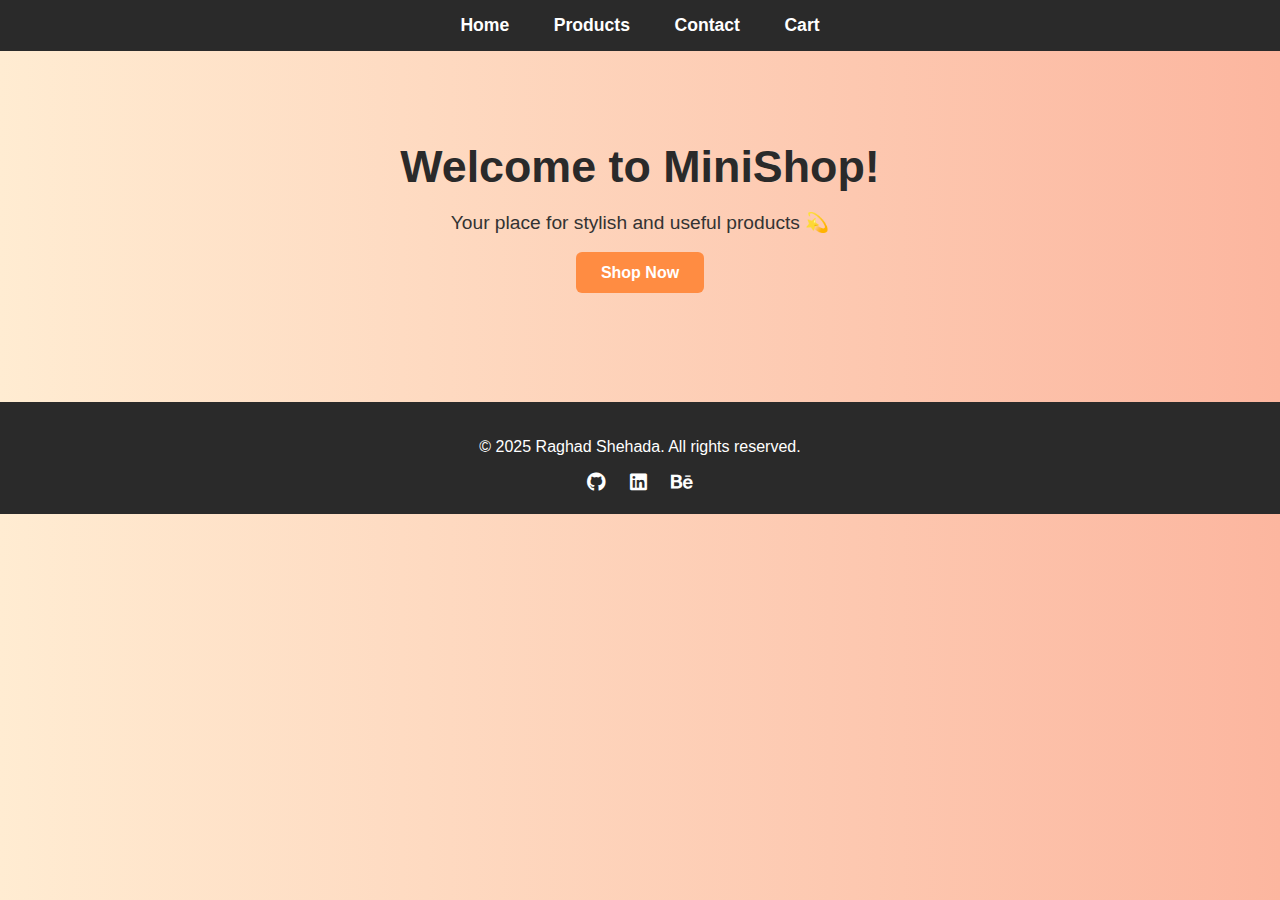
<file: index.html>
<!DOCTYPE html>
<html lang="en">
<head>
  <meta charset="UTF-8">
  <title>MiniShop | Home</title>
  <link rel="stylesheet" href="style.css">
  <link rel="stylesheet" href="https://cdnjs.cloudflare.com/ajax/libs/font-awesome/6.5.0/css/all.min.css">

</head>
<body>

  <!-- Navigation Bar -->
  <nav>
    <ul>
      <li><a href="index.html">Home</a></li>
      <li><a href="products.html">Products</a></li>
      <li><a href="contact.html">Contact</a></li>
      <li><a href="cart.html">Cart</a></li>
    </ul>
  </nav>

  <!-- Welcome Section -->
 <header class="welcome">
  <!-- <img src="images/banner.jpg" alt="Welcome Banner"> -->
  <h1>Welcome to MiniShop!</h1>
  <p>Your place for stylish and useful products 💫</p>
  <a href="products.html" class="btn">Shop Now</a>

</header>
<footer>
  <p>&copy; 2025 Raghad Shehada. All rights reserved.</p>
  <div class="social-links">
    <a href="#"><i class="fab fa-github"></i></a>
    <a href="#"><i class="fab fa-linkedin"></i></a>
    <a href="#"><i class="fab fa-behance"></i></a>
  </div>
</footer>

</body>
</html>
</file>
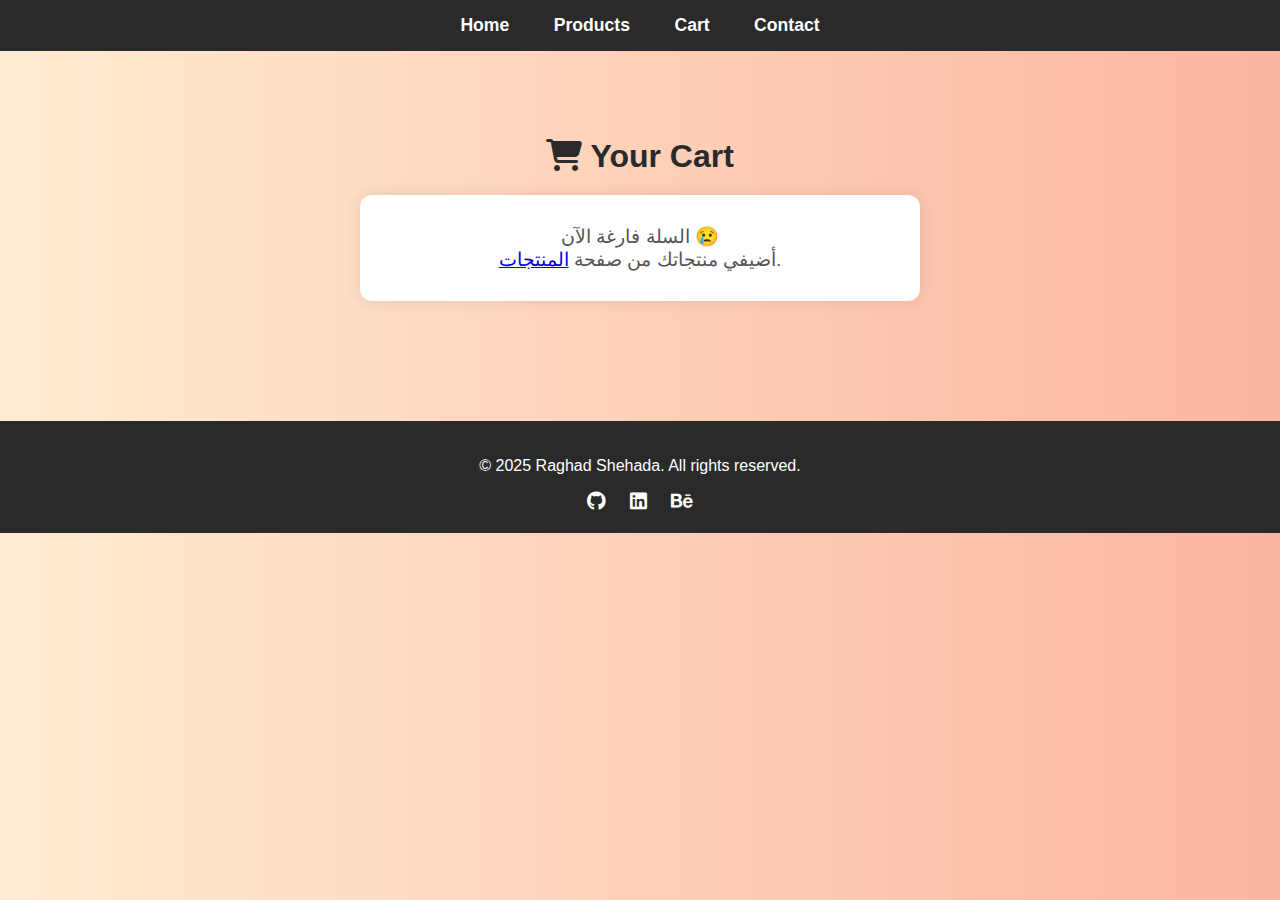
<file: cart.html>
<!DOCTYPE html>
<html lang="en">
<head>
  <meta charset="UTF-8">
  <title>MiniShop | Cart</title>
  <link rel="stylesheet" href="style.css">
  <link rel="stylesheet" href="https://cdnjs.cloudflare.com/ajax/libs/font-awesome/6.5.0/css/all.min.css">
</head>
<body>

  <!-- Navigation Bar -->
  <nav>
    <ul>
      <li><a href="index.html">Home</a></li>
      <li><a href="products.html">Products</a></li>
      <li><a href="cart.html">Cart</a></li>
      <li><a href="contact.html">Contact</a></li>
    </ul>
  </nav>

  <!-- Cart Section -->
  <section class="cart-section">
    <h2><i class="fas fa-shopping-cart"></i> Your Cart</h2>
    <p class="empty-message">السلة فارغة الآن 😢<br>أضيفي منتجاتك من صفحة <a href="products.html">المنتجات</a>.</p>
  </section>
   <footer>
  <p>&copy; 2025 Raghad Shehada. All rights reserved.</p>
  <div class="social-links">
    <a href="#"><i class="fab fa-github"></i></a>
    <a href="#"><i class="fab fa-linkedin"></i></a>
    <a href="#"><i class="fab fa-behance"></i></a>
  </div>
</footer>
</body>
</html>
</file>
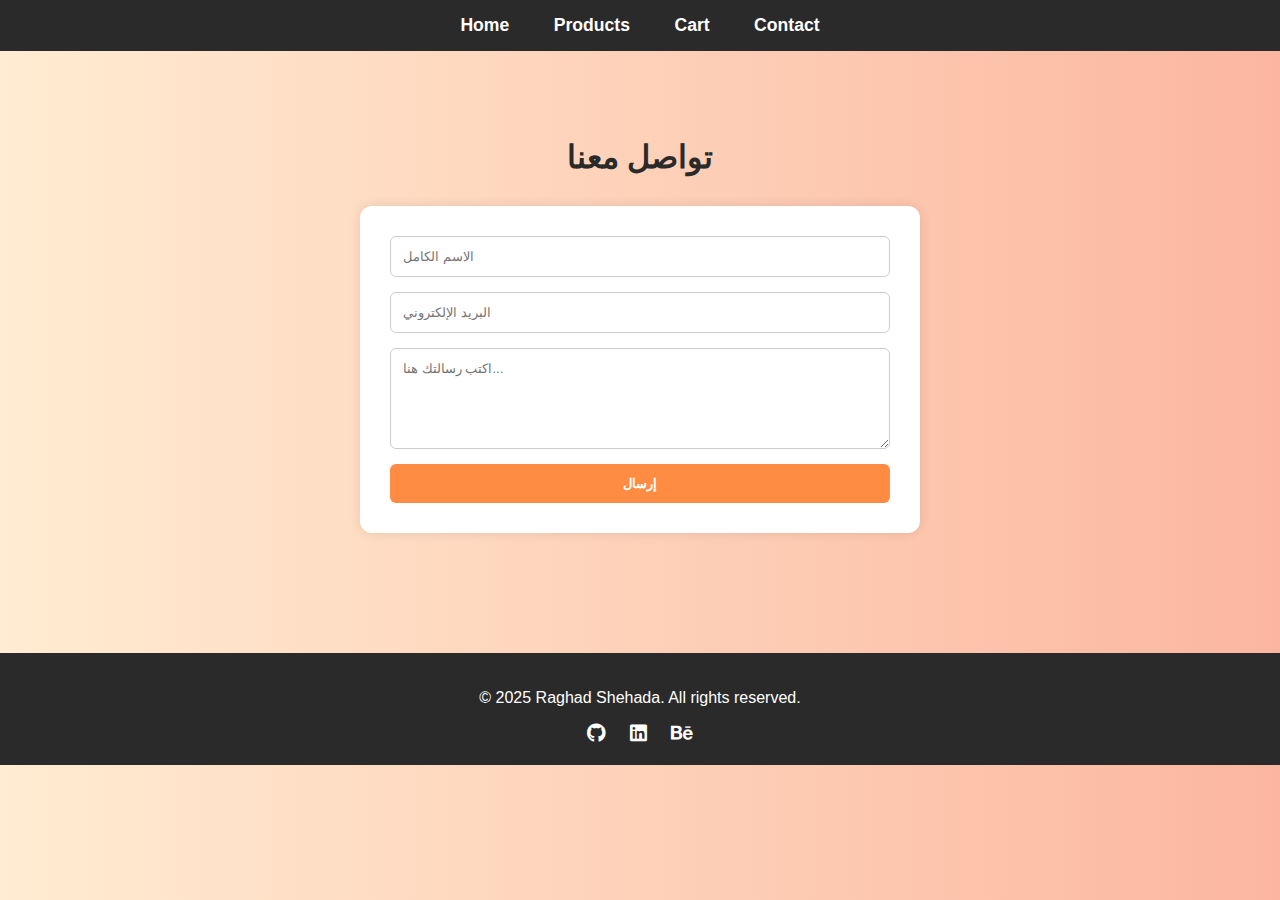
<file: contact.html>
<!DOCTYPE html>
<html lang="en">
<head>
  <meta charset="UTF-8">
  <title>MiniShop | Contact</title>
  <link rel="stylesheet" href="style.css">
  <link rel="stylesheet" href="https://cdnjs.cloudflare.com/ajax/libs/font-awesome/6.5.0/css/all.min.css">
</head>
<body>

  <!-- Navigation -->
  <nav>
    <ul>
      <li><a href="index.html">Home</a></li>
      <li><a href="products.html">Products</a></li>
      <li><a href="cart.html">Cart</a></li>
      <li><a href="contact.html">Contact</a></li>
    </ul>
  </nav>

  <!-- Contact Section -->
  <section class="contact-section">
    <h2>تواصل معنا</h2>
    <form class="contact-form">
      <input type="text" placeholder="الاسم الكامل" required>
      <input type="email" placeholder="البريد الإلكتروني" required>
      <textarea rows="5" placeholder="اكتب رسالتك هنا..." required></textarea>
      <button type="submit">إرسال</button>
    </form>
  </section>
<footer>
  <p>&copy; 2025 Raghad Shehada. All rights reserved.</p>
  <div class="social-links">
    <a href="#"><i class="fab fa-github"></i></a>
    <a href="#"><i class="fab fa-linkedin"></i></a>
    <a href="#"><i class="fab fa-behance"></i></a>
  </div>
</footer>

</body>
</html>

</body>
</html>
</file>
<file: style.css>
/* إعدادات أساسية */
body {
  margin: 0;
  font-family: 'Segoe UI', sans-serif;
  background-color: #fdf6f0; /* بيج فاتح */
  color: #333333; /* رمادي داكن */
}
body {
  background: linear-gradient(to right, #ffecd2, #fcb69f);
}


/* شريط التنقل */
nav {
  background-color: #2a2a2a;
  padding: 15px;
  text-align: center;
}

nav ul {
  list-style: none;
  margin: 0;
  padding: 0;
}

nav ul li {
  display: inline;
  margin: 0 20px;
}

nav ul li a {
  color: #ffffff;
  text-decoration: none;
  font-weight: bold;
  font-size: 1.1em;
  transition: color 0.3s ease;
}

nav ul li a:hover {
  color: #ff8c42;
}

nav {
  background-color: #2a2a2a; /* رمادي غامق */
  padding: 15px;
  text-align: center;
}

nav ul {
  list-style: none;
  margin: 0;
  padding: 0;
}

nav ul li {
  display: inline;
  margin: 0 20px;
}

nav ul li a {
  color: #ffffff; /* أبيض */
  text-decoration: none;
  font-weight: bold;
  transition: color 0.3s ease;
}

nav ul li a:hover {
  color: #ff8c42; /* برتقالي فاتح */
}

/* قسم الترحيب */
.welcome {
  text-align: center;
  padding: 60px 20px;
}

.welcome h1 {
  font-size: 2.8em;
  margin-bottom: 15px;
  color: #2a2a2a;
}

.welcome p {
  font-size: 1.2em;
  margin-bottom: 30px;
}

.btn {
  background-color: #ff8c42; /* برتقالي */
  color: white;
  padding: 12px 25px;
  border: none;
  border-radius: 6px;
  text-decoration: none;
  font-weight: bold;
  transition: background-color 0.3s ease;
}

.btn:hover {
  background-color: #f96b1b; /* برتقالي داكن عند المرور */
}
.product-section {
  padding: 40px 20px;
  text-align: center;
}

.product-section h2 {
  font-size: 2.2em;
  margin-bottom: 30px;
  color: #2a2a2a;
}

.product-grid {
  display: grid;
  grid-template-columns: repeat(auto-fit, minmax(220px, 1fr));
  gap: 25px;
  max-width: 1100px;
  margin: 0 auto;
}

.product-card {
  background-color: #fff;
  padding: 20px;
  border-radius: 12px;
  box-shadow: 0 0 12px rgba(0,0,0,0.1);
  text-align: center;
  transition: transform 0.3s ease;
}

.product-card:hover {
  transform: translateY(-5px);
}

.product-card img {
  max-width: 100%;
  height: auto;
  border-radius: 8px;
  margin-bottom: 15px;
}

.product-card h3 {
  margin: 10px 0;
  font-size: 1.2em;
}

.product-card p {
  font-size: 0.95em;
  color: #666;
  margin-bottom: 10px;
}

.price {
  font-weight: bold;
  font-size: 1.1em;
  color: #ff8c42;
  margin-bottom: 10px;
}

.product-card button {
  background-color: #ff8c42;
  color: white;
  border: none;
  padding: 10px 20px;
  border-radius: 6px;
  cursor: pointer;
  font-weight: bold;
}

.product-card button:hover {
  background-color: #f96b1b;
}
.cart-section {
  text-align: center;
  padding: 60px 20px;
}

.cart-section h2 {
  font-size: 2em;
  margin-bottom: 20px;
  color: #2a2a2a;
}

.empty-message {
  font-size: 1.2em;
  color: #555;
  background-color: #fff;
  padding: 30px;
  max-width: 500px;
  margin: auto;
  border-radius: 12px;
  box-shadow: 0 0 15px rgba(0,0,0,0.1);
}
.contact-section {
  padding: 60px 20px;
  text-align: center;
}

.contact-section h2 {
  font-size: 2em;
  margin-bottom: 30px;
  color: #2a2a2a;
}

.contact-form {
  max-width: 500px;
  margin: auto;
  background-color: #fff;
  padding: 30px;
  border-radius: 12px;
  box-shadow: 0 0 12px rgba(0,0,0,0.1);
  display: flex;
  flex-direction: column;
  gap: 15px;
}

.contact-form input,
.contact-form textarea {
  padding: 12px;
  border: 1px solid #ccc;
  border-radius: 6px;
  font-family: inherit;
}

.contact-form button {
  background-color: #ff8c42;
  color: white;
  padding: 12px;
  border: none;
  border-radius: 6px;
  font-weight: bold;
  cursor: pointer;
  transition: background-color 0.3s ease;
}

.contact-form button:hover {
  background-color: #f96b1b;
}
footer {
  background-color: #2a2a2a;
  color: #fff;
  text-align: center;
  padding: 20px;
  margin-top: 60px;
}

footer .social-links a {
  color: #fff;
  margin: 0 10px;
  font-size: 1.2em;
  text-decoration: none;
}

footer .social-links a:hover {
  color: #ff8c42;
}
</file>
